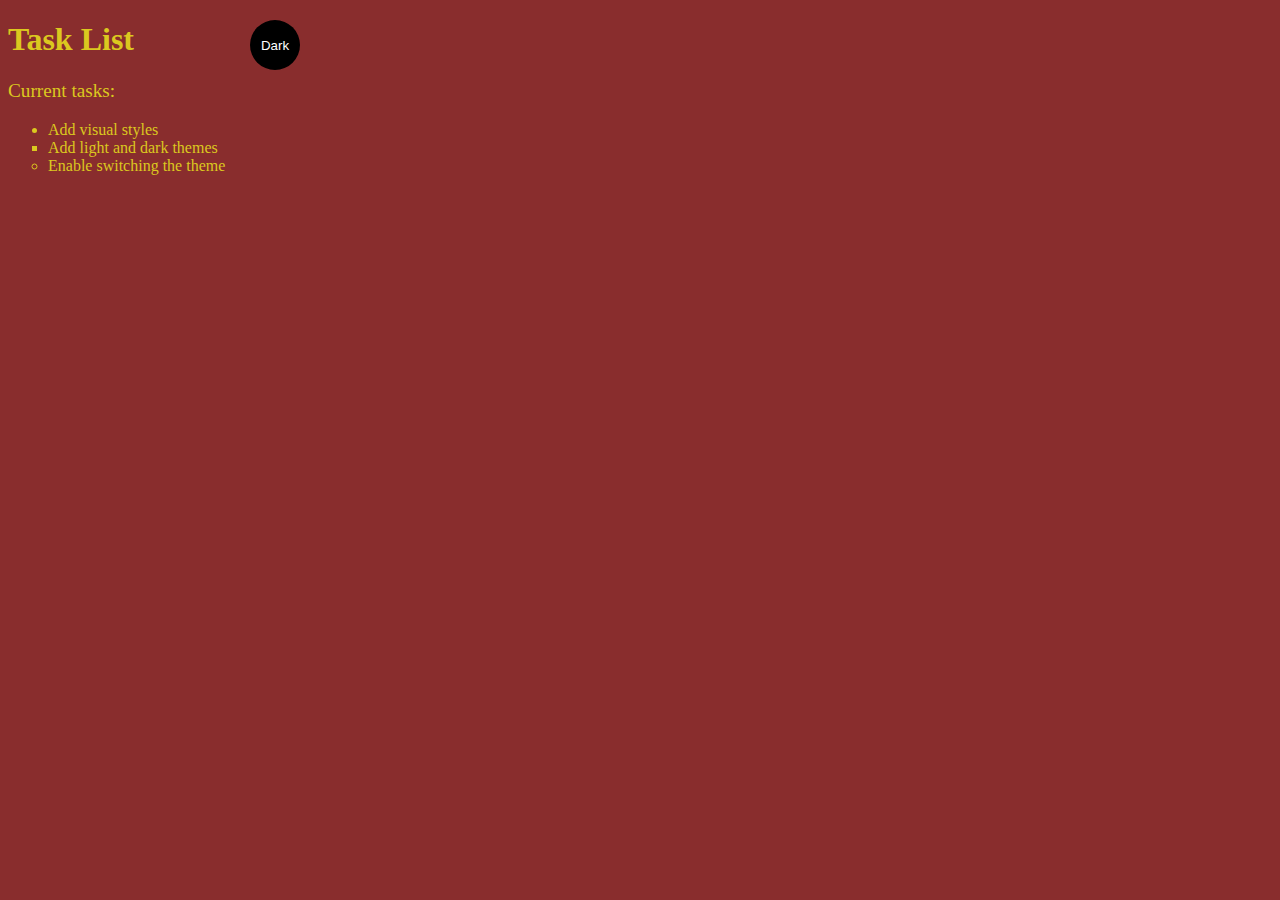
<file: LA1 Webdev using vscode/index.html>
<!DOCTYPE html>
<html lang="en">
<head>
    <meta charset="UTF-8">
    <meta name="viewport" content="width=device-width, initial-scale=1.0">
    <title>LA1 - Web Dev Using VS Code</title>
    <link rel="stylesheet" href="main.css">
</head>


<body class = "light-theme">
    <h1>Task List</h1>
        <p id="msg">Current tasks:</p>
            <ul>
                <li class="list1">Add visual styles</li>
                <li class="list2">Add light and dark themes</li>
                <li>Enable switching the theme</li>
            </ul>

            <div>
                <button class="btn">Dark</button>
            </div>

            <script src="app.js"></script>
            <noscript>You need to enable JavaScript to view the fullsite.</noscript>

</body>
</html>
</file>
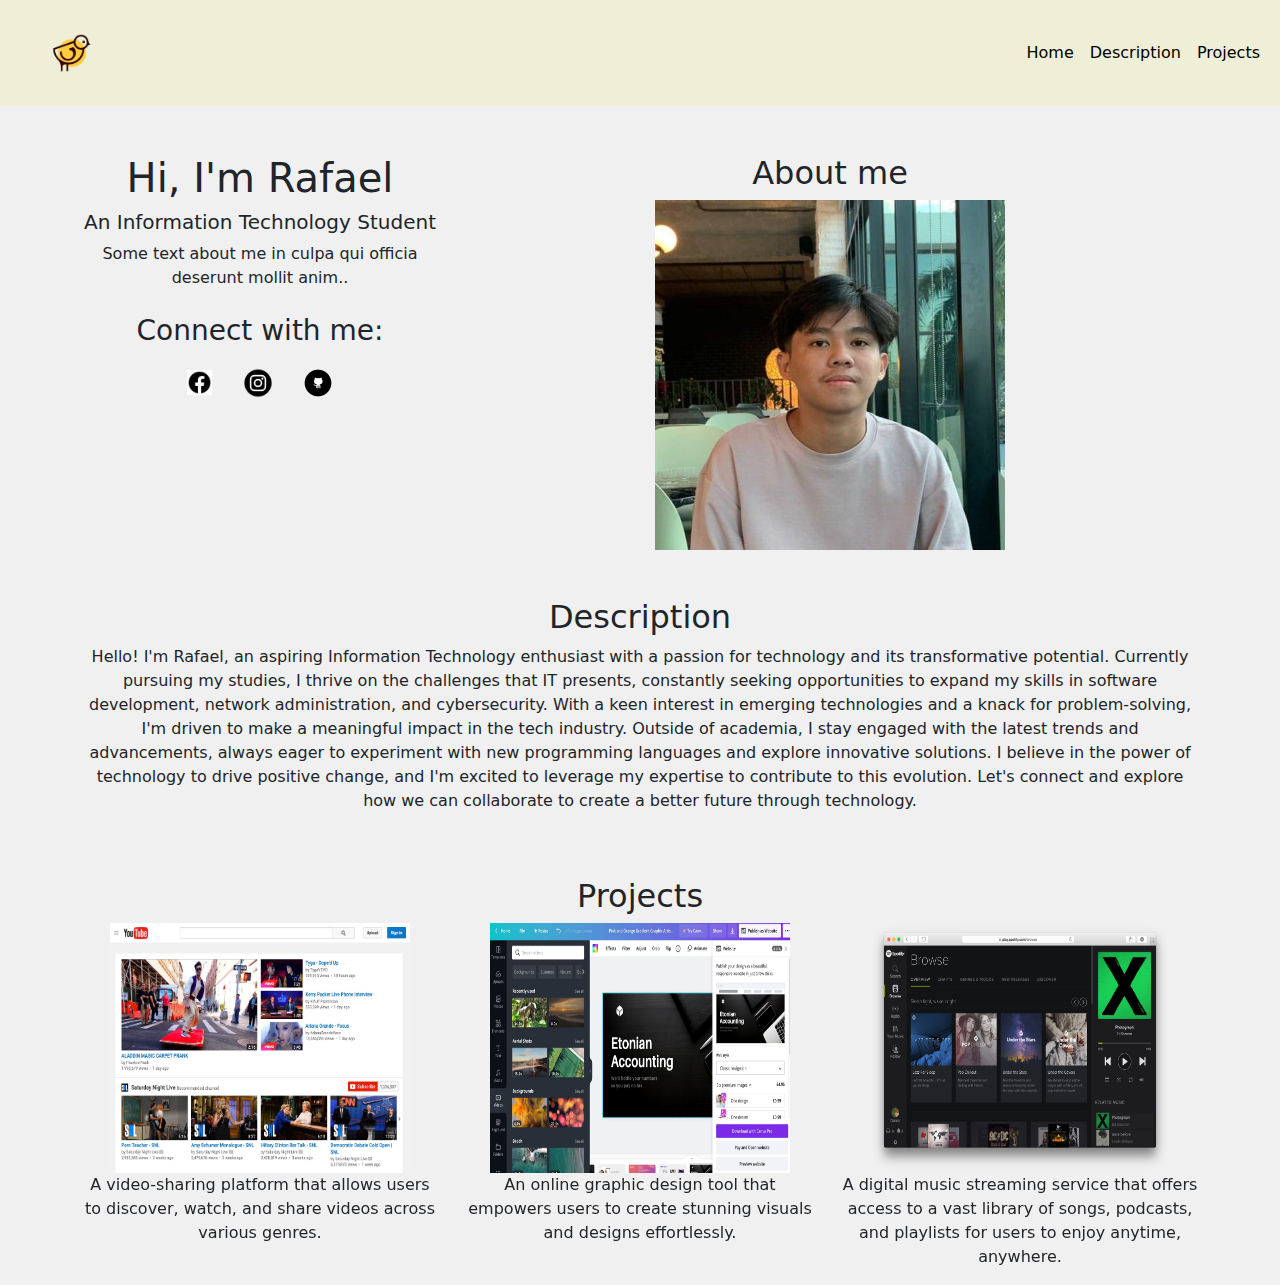
<file: Personal Info/index.html>
<!DOCTYPE html>
<html lang="en">
<head>
  <title>Portfolio - Rafael</title>
  <meta charset="utf-8">
  <meta name="viewport" content="width=device-width, initial-scale=1">
  <link href="https://cdn.jsdelivr.net/npm/bootstrap@5.3.2/dist/css/bootstrap.min.css" rel="stylesheet">
  <style>
    body {
      background-color: #f0f0f0;
    }
    .navbar {
      background-color: #eeefd6;
    }
    .nav-link {
      color: #000;
    }
    .nav-link:hover {
      color: #ee0040;
    }

    .container {
      text-align: center;
      margin-top: 50px;
    }
    .project-img {
      width: 300px;
      height: 250px;
      transition: transform 0.5s cubic-bezier(0.5, 0, 0, 1);
      cursor: pointer;
    }
    .project-img:hover {
      transform: scale(1.05);
    }
    .project-img.back {
      transform: rotateY(180deg);
      position: absolute;
      top: 0;
      left: 0;
      backface-visibility: hidden;
      z-index: 1;
    }
    .project-img-container {
      perspective: 1000px;
      position: relative;
    }

    @keyframes flip-front {
      0% {
        transform: rotateY(180deg);
      }
      50% {
        transform: rotateY(90deg);
      }
      100% {
        transform: rotateY(0deg);
      }
    }

    @keyframes flip-back {
      0% {
        transform: rotateY(0deg);
      }
      50% {
        transform: rotateY(-90deg);
      }
      100% {
        transform: rotateY(-180deg);
      }
    }

    /* Social Media Icons */
    .social-icons {
      margin-top: 20px;
    }
    .social-icons a {
      margin: 0 10px;
      transition: transform 0.3s ease-in-out;
    }
    .social-icons a:hover {
      transform: scale(1.2);
    }
  </style>
</head>
<body>

<!-- Navigation -->
<nav class="navbar navbar-expand-sm navbar-light">
  <div class="container-fluid">
    <img src="logo - Copy.png" alt="Logo" width="120" height="90">
    <div class="navbar justify-content-end" id="navbarNav">
      <ul class="navbar-nav">
        <li class="nav-item">
          <a class="nav-link active" href="#home">Home</a>
        </li>
        <li class="nav-item">
          <a class="nav-link" href="#description">Description</a>
        </li>
        <li class="nav-item">
          <a class="nav-link" href="#projects">Projects</a>
        </li>
      </ul>
    </div>
  </div>
</nav>

<!-- About Section -->
<div id="home" class="container mt-5">
  <div class="row">
    <div class="col-sm-4">
      <h1>Hi, I'm Rafael</h1>
      <h5>An Information Technology Student</h5>
      <p>Some text about me in culpa qui officia deserunt mollit anim..</p>
      <h3 class="mt-4">Connect with me:</h3>
      <div class="social-icons">
        <a href="https://www.facebook.com"><img src="Facebook.jpg" alt="Facebook" width="25" height="25"></a>
        <a href="https://www.instagram.com"><img src="ig.png" alt="Instagram" width="40" height="30"></a>
        <a href="https://github.com"><img src="git.png" alt="Github" width="30" height="30"></a>
      </div>
    </div>

    <div class="col-sm-8">
      <h2>About me</h2>
      <img src="my_pic.jpg" alt="My Image" width="350" height="350">
    </div>
  </div>
</div>

<!-- Description Section -->
<div id="description" class="container mt-5">
  <div class="row">
    <div class="col-sm-12">
      <h2>Description</h2>
      <p>Hello! I'm Rafael, an aspiring Information Technology enthusiast with a passion for technology and its transformative potential. Currently pursuing my studies, I thrive on the challenges that IT presents, constantly seeking opportunities to expand my skills in software development, network administration, and cybersecurity. With a keen interest in emerging technologies and a knack for problem-solving, I'm driven to make a meaningful impact in the tech industry.

        Outside of academia, I stay engaged with the latest trends and advancements, always eager to experiment with new programming languages and explore innovative solutions. I believe in the power of technology to drive positive change, and I'm excited to leverage my expertise to contribute to this evolution. Let's connect and explore how we can collaborate to create a better future through technology.</p>
    </div>
  </div>
</div>

<div id="projects" class="container mt-5">
  <div class="row">
    <div class="col-sm-12">
      <h2>Projects</h2>

      <div class="row">
        <div class="col-sm-4 project-img-container">
          <img src="youtube.jpg" alt="Project 1" class="project-img" onclick="changeImage(this)" data-index="1">
          <img src="canvas.jpg" alt="Project 1 Back" class="project-img back" data-index="1">
          <p>A video-sharing platform that allows users to discover, watch, and share videos across various genres.</p>
        </div>
        <div class="col-sm-4 project-img-container">
          <img src="canvas.jpg" alt="Project 2" class="project-img" onclick="changeImage(this)" data-index="2">
          <img src="spotify.png" alt="Project 2 Back" class="project-img back" data-index="2">
          <p>An online graphic design tool that empowers users to create stunning visuals and designs effortlessly.</p>
        </div>
        <div class="col-sm-4 project-img-container">
          <img src="spotify.png" alt="Project 3" class="project-img" onclick="changeImage(this)" data-index="3">
          <img src="youtube.jpg" alt="Project 3 Back" class="project-img back" data-index="3">
          <p>A digital music streaming service that offers access to a vast library of songs, podcasts, and playlists for users to enjoy anytime, anywhere.</p>
        </div>
      </div>
    </div>
  </div>
</div>

<script>
</file>
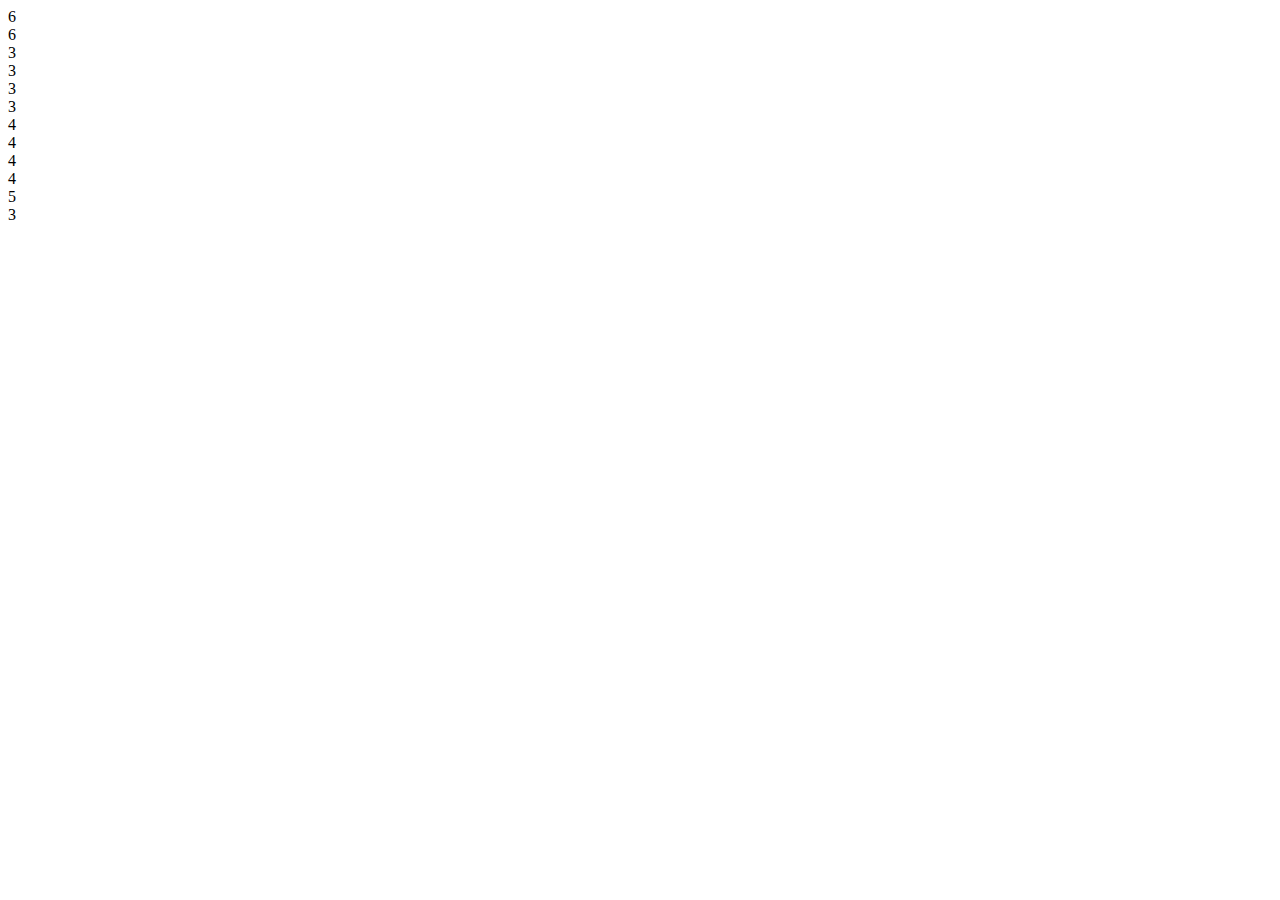
<file: bootstrap/index1.html>
<!DOCTYPE html>
<html lang="en">
    <head>
        <meta charset="UTF-8">
        <meta name=""viewport" content="width=-device-width, initial-scale1.0">
        <title> Littel Red Riding Hood </title>
        <link href="https://cdn.jsdelivr.net/npm/bootstrap@5.3.2/dist/css/bootstrap.min.css" rel="stylesheet" integrity="sha384-T3c6CoIi6uLrA9TneNEoa7RxnatzjcDSCmG1MXxSR1GAsXEV/Dwwykc2MPK8M2HN" crossorigin="anonymous">
    </head>

    <body>
        <div class="container-fluid">
            <div class="row">
              <div class="col-sm-6 bg-success text-white p-3">6</div>
              <div class="col-sm-6 bg-dark text-white p-3">6</div>
            </div> 
            
            <div class="row">
                <div class="col-sm-3 bg-warning text-white p-3">3</div>
                <div class="col-sm-3 bg-info text-white p-3">3</div>
                <div class="col-sm-3 bg-danger text-white p-3">3</div>
                <div class="col-sm-3 bg-primary text-white p-3">3</div>
              </div>  

              <div class="row">
                <div class="col-sm-4 bg-dark text-white p-3">4</div>
                <div class="col-sm-4 bg-success text-white p-3">4</div>
                <div class="col-sm-4 bg-secondary text-white p-3">4</div>
                
              </div>
              
              <div class="row">
                <div class="col-sm-4 bg-primary text-white p-3">4</div>
                <div class="col-sm-5 p-3 bg-warning text-white">5</div>
                <div class="col-sm-3 bg-info text-white p-3">3</div>
                
              </div>
          </div>
        <script src="https://cdn.jsdelivr.net/npm/bootstrap@5.3.2/dist/js/bootstrap.bundle.min.js" integrity="sha384-C6RzsynM9kWDrMNeT87bh95OGNyZPhcTNXj1NW7RuBCsyN/o0jlpcV8Qyq46cDfL" crossorigin="anonymous"></script>
    </body>
</html>
</file>
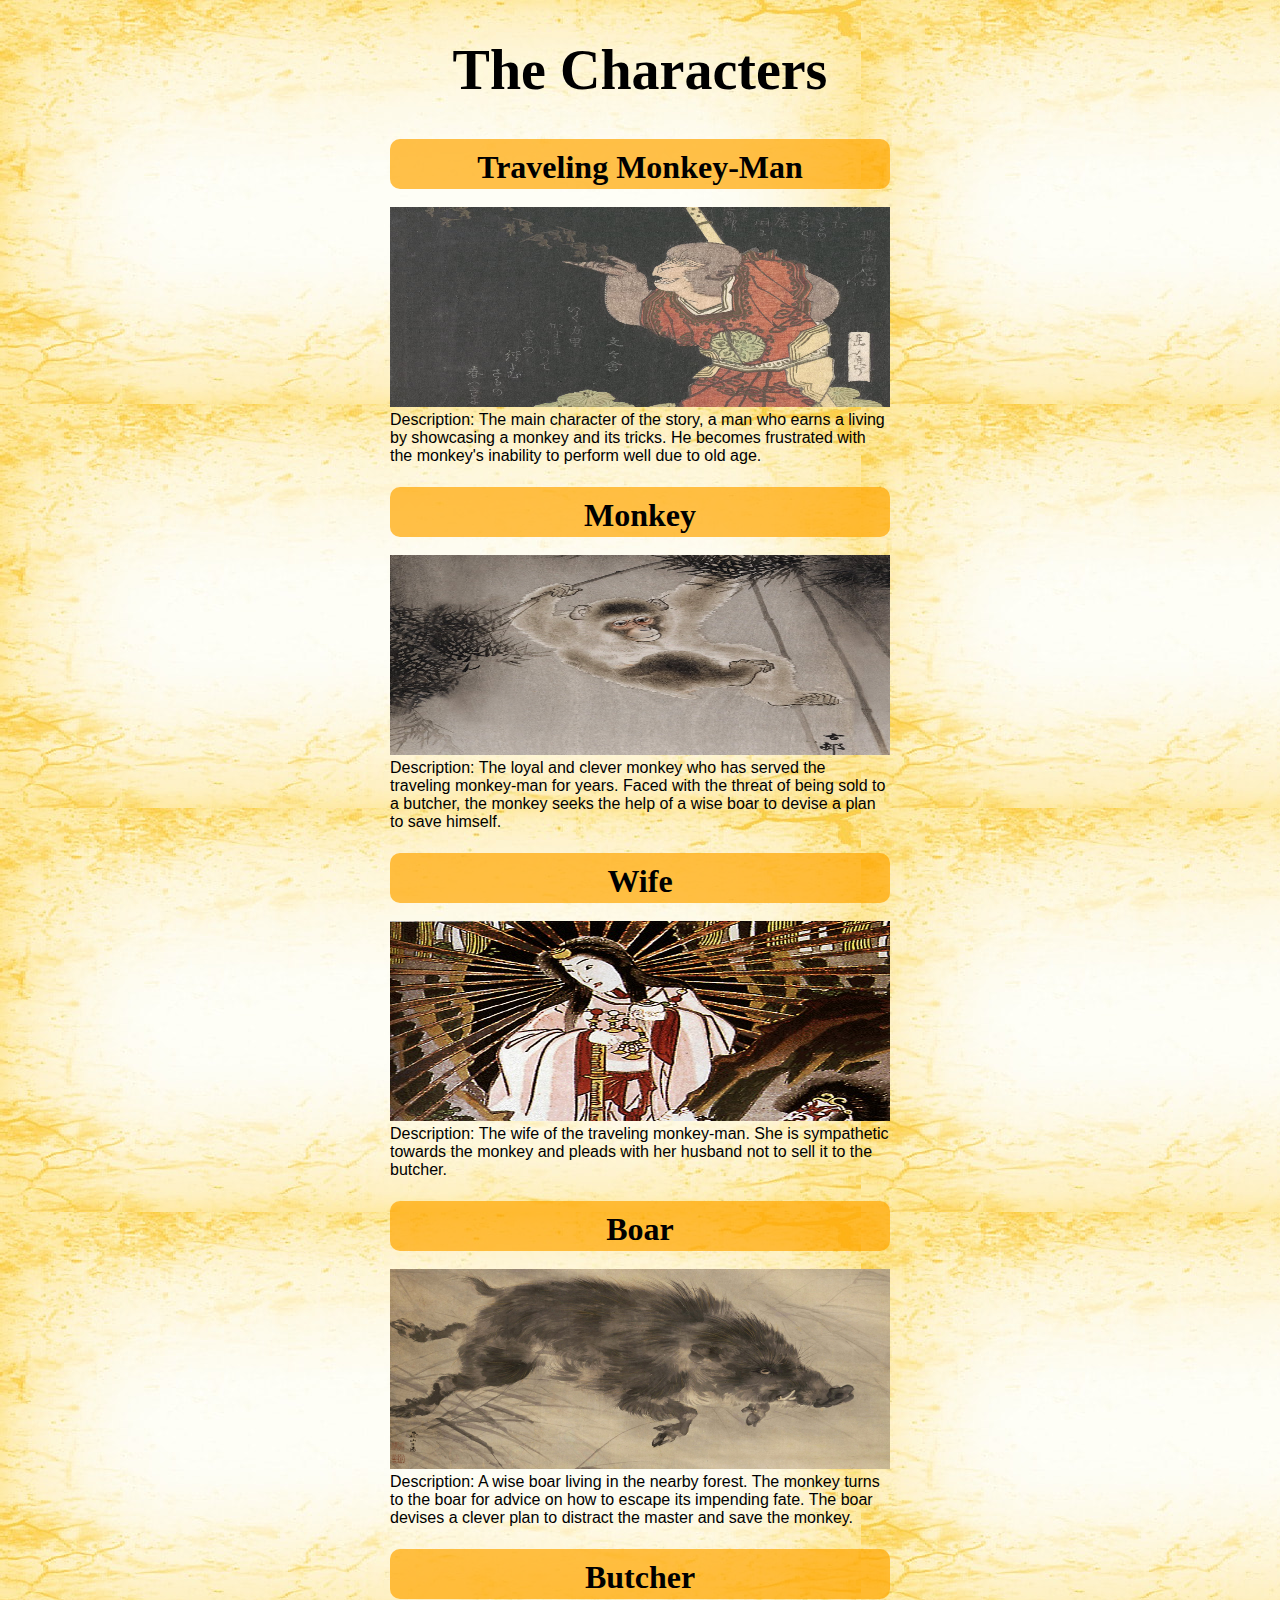
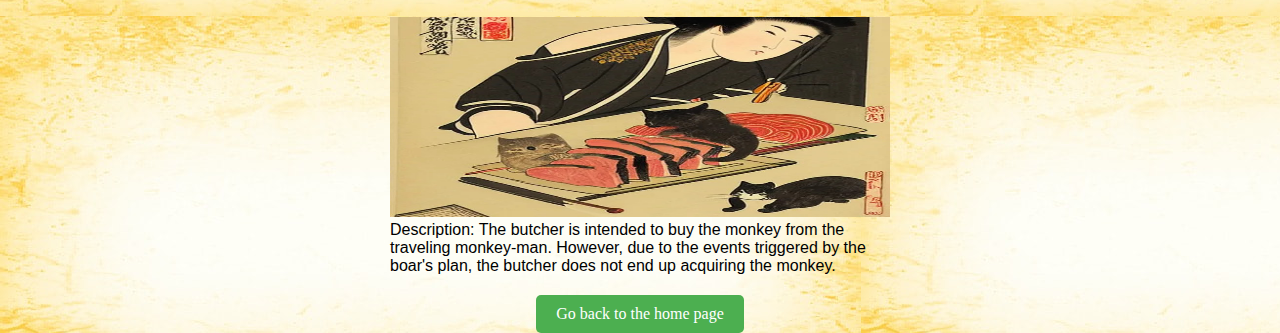
<file: Group2 Activity/Character Page.html>
<!DOCTYPE html>
<html lang="en">
<head>
    <meta charset="UTF-8">
    <meta name="viewport" content="width=device-width, initial-scale=1.0">
    <title>Document</title>
    <link rel= "stylesheet" href = "main.css" />
</head>


<body id = bg>
    <div class="container">

           <h1 id="title"> The Characters</h1>

        <div class="TextBox">
           
           

          <h1> Traveling Monkey-Man </h1>
          <form>    
            <img src = "sun-wukong-the-monkey-king.jpg" alt="Traveling Monkey Man" id="textbox">
            <p1 id="description1">Description: The main character of the story, a man who earns a living by showcasing a monkey and its tricks. He becomes frustrated with the monkey's inability to perform well due to old age. </p1>
     
            <div class="TextBox">
                <h1> Monkey </h1>
                <form>    
                <img src = "monkey.jpg" alt="Monkey" id="textbox">
                <p1 id="description1"> Description: The loyal and clever monkey who has served the traveling monkey-man for years. Faced with the threat of being sold to a butcher, the monkey seeks the help of a wise boar to devise a plan to save himself. </p1>
          
            <div class="TextBox">
                 <h1> Wife </h1>
                 <form>    
                 <img src = "wife.jpg" alt="Wife" id="textbox">
                 <p1 id="description1">Description: The wife of the traveling monkey-man. She is sympathetic towards the monkey and pleads with her husband not to sell it to the butcher. </p1>

            <div class="TextBox">
                <h1> Boar </h1>
                <form>    
                <img src = "boar2.jpg" alt="Boar" id="textbox">
                 <p1 id="description1">Description: A wise boar living in the nearby forest. The monkey turns to the boar for advice on how to escape its impending fate. The boar devises a clever plan to distract the master and save the monkey. </p1>

              <div class="TextBox">
                <h1> Butcher </h1>
                <form>    
                <img src = "butcher.jpg" alt="Master's Child" id="textbox">
                <p1 id="description1">Description: The butcher is intended to buy the monkey from the traveling monkey-man. However, due to the events triggered by the boar's plan, the butcher does not end up acquiring the monkey.
                </p1>

          </form>
        <div class="button-container">
            <a href="introduction.html" class="button">Go back to the home page</a>
        </div>
      
 </table>
</div>
</body>
</html>
</file>
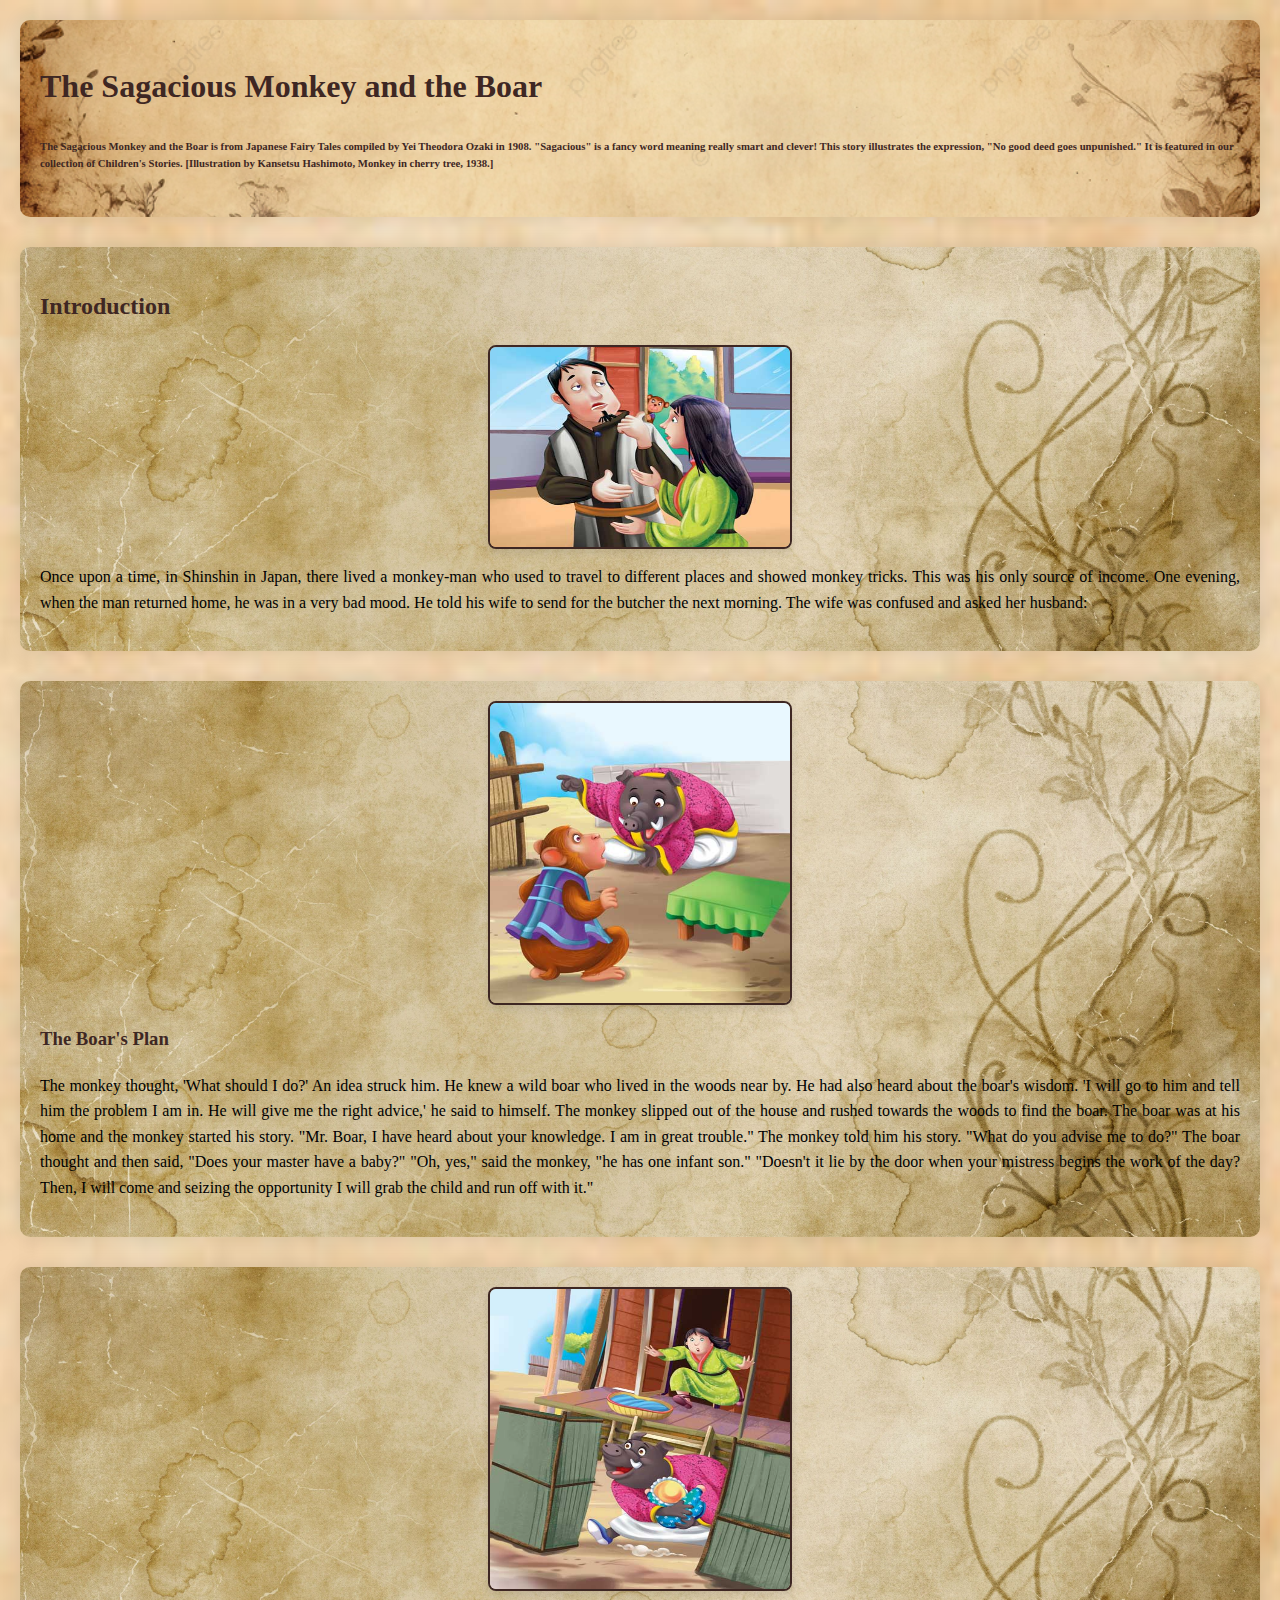
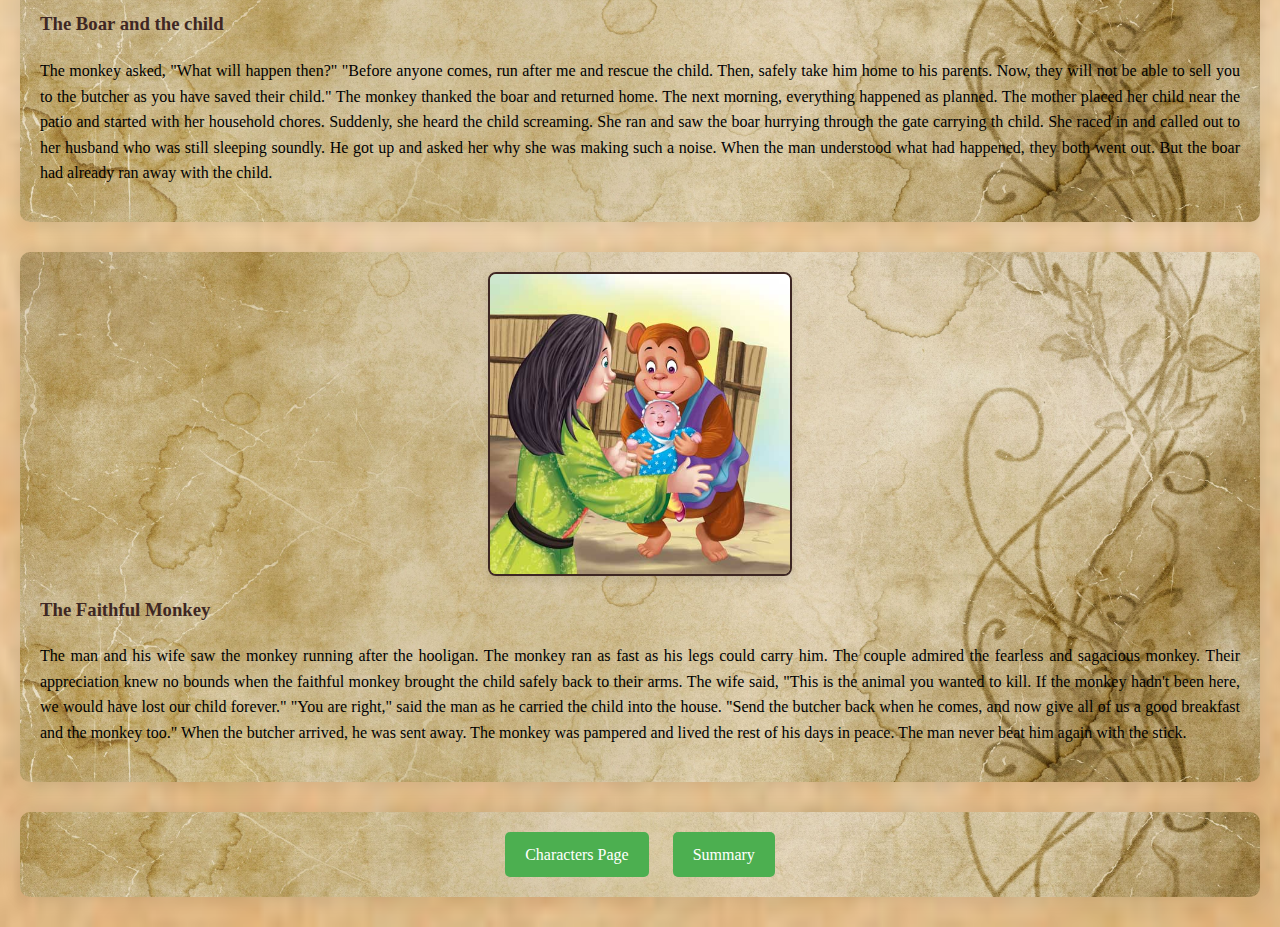
<file: Group2 Activity/introduction.html>
<!DOCTYPE html>
<html lang="en">
<head>
    <meta charset="UTF-8">
    <meta name="viewport" content="width=device-width, initial-scale=1.0">
    <title>The Sagacious Monkey and the Boar</title>
    <style>
        body {
            font-family: 'Times New Roman', serif;
            line-height: 1.6;
            margin: 20px;
            padding: 0;
            background-image: url('backg1.png'); /* Replace 'background.jpg' with your image file */
            background-size: cover;
            background-position: center;
            background-repeat: no-repeat;

        }

        .first-div {
            margin-bottom: 30px;
            padding: 20px;
            border-radius: 10px;
            background-image: url('bg2.png'); 
            background-size: cover;
            background-position: center;
            background-repeat: no-repeat;
            box-shadow: 0 0 20px rgba(0, 0, 0, 0.1);
        }

        div {
            margin-bottom: 30px;
            background-image: url('bg3.png'); 
            background-size: cover;
            background-position: center;
            padding: 20px;
            border-radius: 10px;
            box-shadow: 0 0 20px rgba(0, 0, 0, 0.1);
        }

        h1, h2, h3, h6 {
            color: #3e2723; 
        }

        img {
            display: block;
            margin: auto;
            border: 2px solid #3e2723; 
            border-radius: 8px;
            box-shadow: 0 4px 8px rgba(0, 0, 0, 0.1);
        }

        p {
            text-align: justify;
            margin-top: 15px;
            color: #000000; 
        }

        .button-container {
            text-align: center;
            margin-top: 20px;
        }

        .button {
            display: inline-block;
            padding: 10px 20px;
            font-size: 16px;
            border: none;
            border-radius: 5px;
            cursor: pointer;
            margin: 0 10px;
            background-color: #4CAF50;
            color: white;
            text-decoration: none;
        }

        .button:hover {
            background-color: #45a049;
        }

        
    </style>
</head>
<body>
    <div class="first-div">
        <h1>The Sagacious Monkey and the Boar</h1>
        <h6>The Sagacious Monkey and the Boar is from Japanese Fairy Tales compiled by Yei Theodora Ozaki in 1908. "Sagacious" is a fancy word meaning really smart and clever! This story illustrates the expression, "No good deed goes unpunished." It is featured in our collection of Children's Stories. [Illustration by Kansetsu Hashimoto, Monkey in cherry tree, 1938.]</h6>
    </div>

    <div>
        <h2>Introduction</h2>
        
            <img src="pic1.png" alt="Description of the image" width="300" height="200">
        
        <p>Once upon a time, in Shinshin in Japan, there lived a monkey-man who used to travel to different places and showed monkey tricks. This was his only source of income. One evening, when the man returned home, he was in a very bad mood. He told his wife to send for the butcher the next morning. The wife was confused and asked her husband:</p>
    </div>
    <div>
        
            <img src="pic2.png" alt="Description of the image" width="300" height="300">
        
        <h3>The Boar's Plan</h3>
        <p>The monkey thought, 'What should I do?' An idea struck him. He knew a wild boar who lived in the woods near by. He had also heard about the boar's wisdom. 'I will go to him and tell him the problem I am in. He will give me the right advice,' he said to himself. The monkey slipped out of the house and rushed towards the woods to find the boar. The boar was at his home and the monkey started his story. "Mr. Boar, I have heard about your knowledge. I am in great trouble." The monkey told him his story. "What do you advise me to do?" The boar thought and then said, "Does your master have a baby?" "Oh, yes," said the monkey, "he has one infant son." "Doesn't it lie by the door when your mistress begins the work of the day? Then, I will come and seizing the opportunity I will grab the child and run off with it."</p>
    </div>

    <div>
        
            <img src="pic3.png" alt="Description of the image" width="300" height="300">
        
        <h3>The Boar and the child</h3>
        <p>The monkey asked, "What will happen then?" "Before anyone comes, run after me and rescue the child. Then, safely take him home to his parents. Now, they will not be able to sell you to the butcher as you have saved their child." The monkey thanked the boar and returned home. The next morning, everything happened as planned. The mother placed her child near the patio and started with her household chores. Suddenly, she heard the child screaming. She ran and saw the boar hurrying through the gate carrying th child. She raced in and called out to her husband who was still sleeping soundly. He got up and asked her why she was making such a noise. When the man understood what had happened, they both went out. But the boar had already ran away with the child.</p>
    </div>

    <div>
      
            <img src="pic4.png" alt="Description of the image" width="300" height="300">
        
        <h3>The Faithful Monkey</h3>
        <p>The man and his wife saw the monkey running after the hooligan. The monkey ran as fast as his legs could carry him. The couple admired the fearless and sagacious monkey. Their appreciation knew no bounds when the faithful monkey brought the child safely back to their arms. The wife said, "This is the animal you wanted to kill. If the monkey hadn't been here, we would have lost our child forever." "You are right," said the man as he carried the child into the house. "Send the butcher back when he comes, and now give all of us a good breakfast and the monkey too." When the butcher arrived, he was sent away. The monkey was pampered and lived the rest of his days in peace. The man never beat him again with the stick.</p>
    </div>

    <div class="button-container">
        <!-- Link to Characters Page -->
        <a href="Character Page.html" class="button">Characters Page</a>
        
        <!-- Link to Summary Page -->
        <a href="Summary.html" class="button">Summary</a>
    </div>

</body>
</html>
</file>
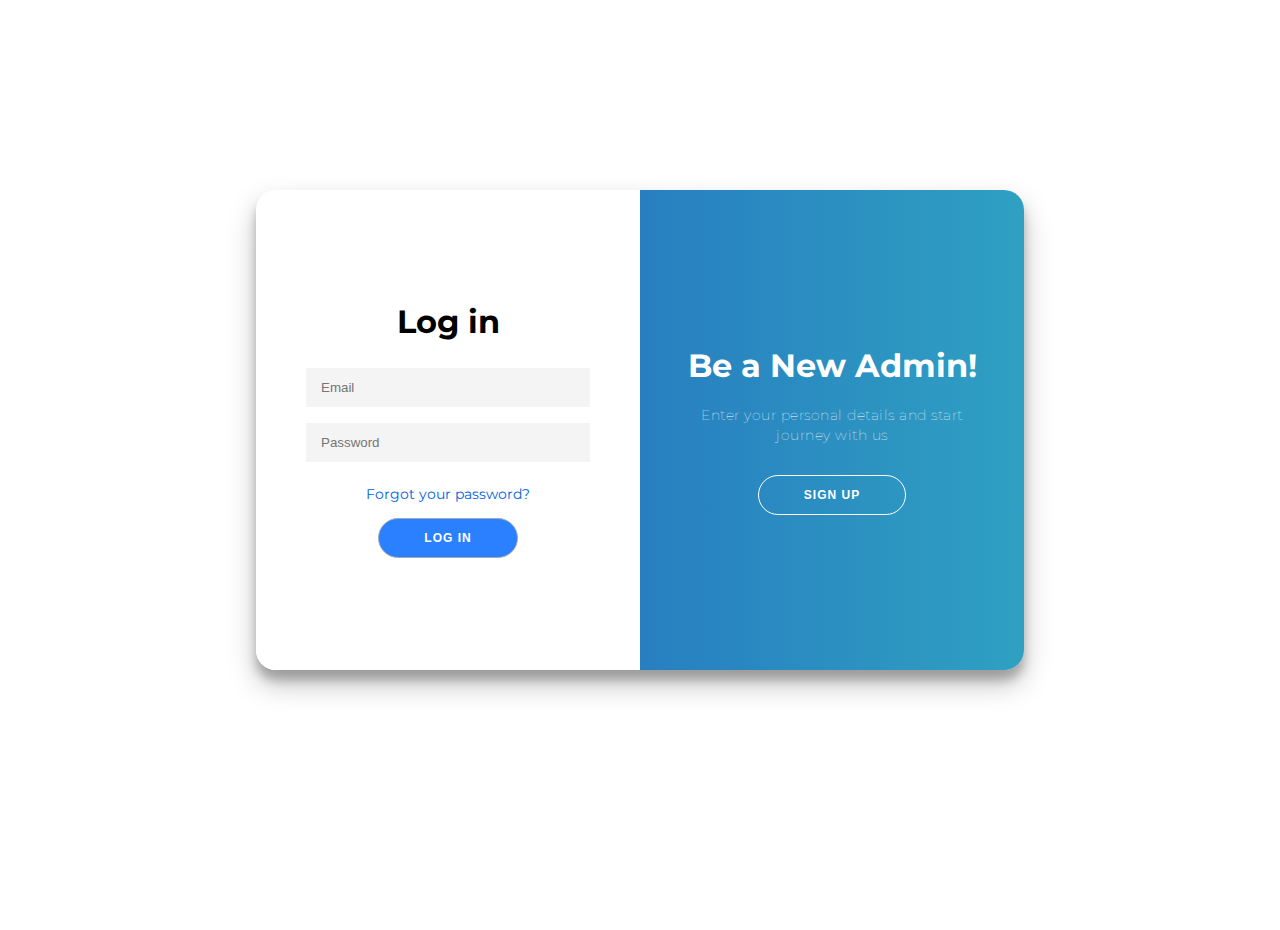
<file: LAS3/login.html>
<!DOCTYPE html>
<html lang="en">
<head>
    <meta charset="UTF-8">
    <meta name="viewport" content="width=device-width, initial-scale=1.0">
    <title>Login</title>
    <link rel="stylesheet" href="loginstyles.css">
<body>

<div class="container" id="container">
	<div class="form-container sign-up-container">
		<form action="#">
			<h1>Create Account</h1>
            <br>
			<input type="text" placeholder="Name" />
			<input type="email" placeholder="Email" />
			<input type="password" placeholder="Password" />
			<button>join</button>
		</form>
	</div>


	<div class="form-container login-in-container">
		<form action="#">
			<h1>Log in</h1>
			<br>
			<input type="email" placeholder="Email" />
			<input type="password" placeholder="Password" />
			<a href="#">Forgot your password?</a>
			<button>Log in</button>
		</form>
	</div>
	<div class="overlay-container">
		<div class="overlay">
			<div class="overlay-panel overlay-left">
				<h1>Create an Account Now!</h1>
				<p>To keep connected with us please create with your personal info</p>
				<button class="ghost" id="signIn">Sign In</button>
			</div>
			<div class="overlay-panel overlay-right">
				<h1>Be a New Admin!</h1>
				<p>Enter your personal details and start journey with us</p>
				<button class="ghost" id="signUp">Sign Up</button>
			</div>
		</div>
	</div>
    
</div>

<script>
const signUpButton = document.getElementById('signUp');
    const signInButton = document.getElementById('signIn');
    const container = document.getElementById('container');
    
    signUpButton.addEventListener('click', () => {
        container.classList.add("right-panel-active");
    });
    
    signInButton.addEventListener('click', () => {
        container.classList.remove("right-panel-active");
    });</script>
</body>
</html>
</file>
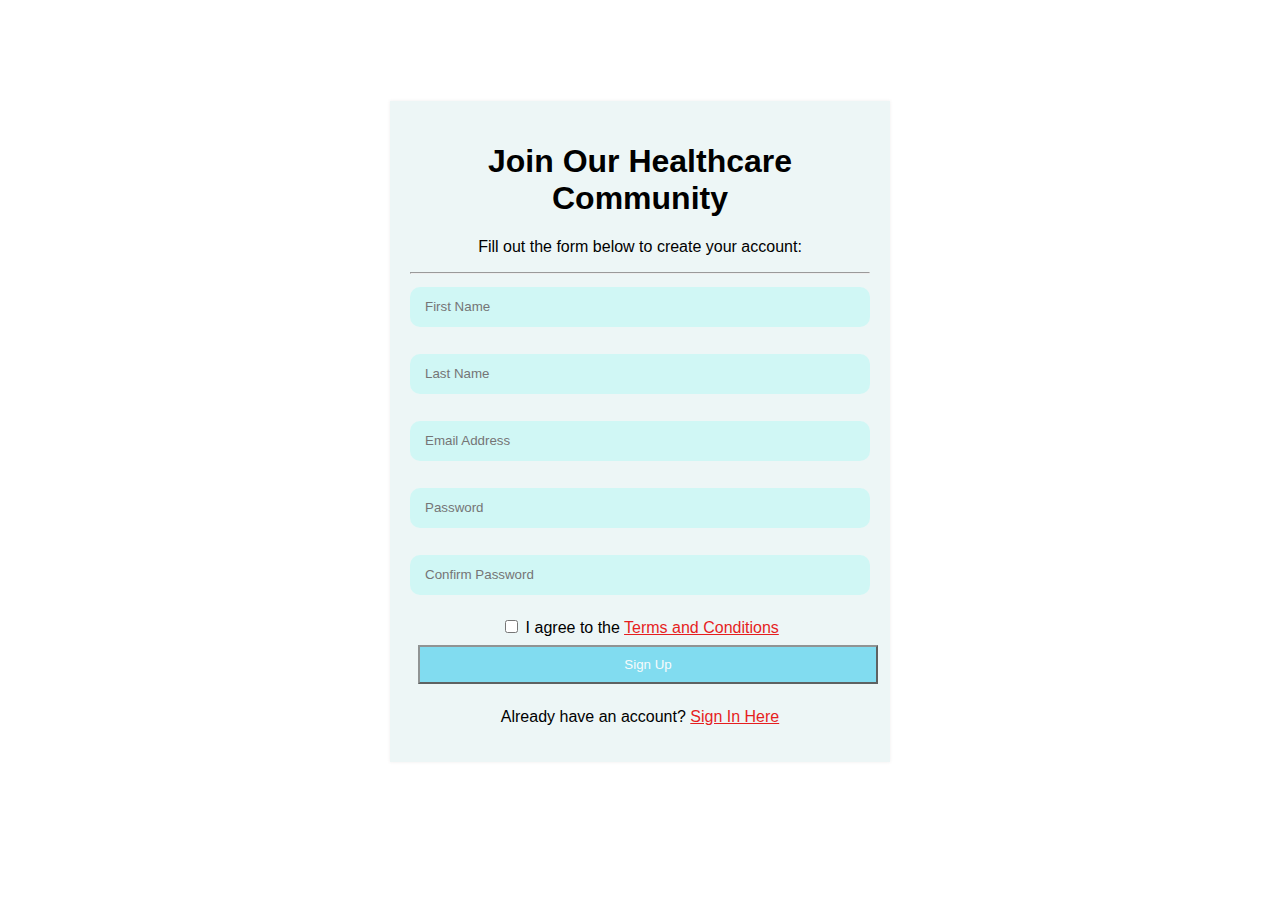
<file: LAS3/Signup.html>
<!DOCTYPE html>
<html lang="en">
<head>
    <meta charset="UTF-8">
    <meta name="viewport" content="width=device-width, initial-scale=1.0">
    <title>Healthcare Website - Sign Up</title>
    <link rel="stylesheet" href="style.css">
</head>
<body>
    <div class="container">
        <form>
            <h1>Join Our Healthcare Community</h1>
            <p>Fill out the form below to create your account:</p>
            <hr>

            <div>
                <input type="text" placeholder="First Name" required>
            </div>

            <div>
                <input type="text" placeholder="Last Name" required>
            </div>

            <div>
                <input type="email" placeholder="Email Address" required>
            </div>

            <div>
                <input type="password" placeholder="Password" required>
            </div>

            <div>
                <input type="password" placeholder="Confirm Password" required>
            </div>

            <div>
                <label>
                    <input type="checkbox" required>
                    I agree to the <a href="#">Terms and Conditions</a>
                </label>
            </div>

            <div>
                <button class="btnSignup" type="submit">Sign Up</button>
            </div>

            <div class="login">
                <p>Already have an account? <a href="#">Sign In Here</a></p>
            </div>
        </form>
    </div>
</body>
</html>
</file>
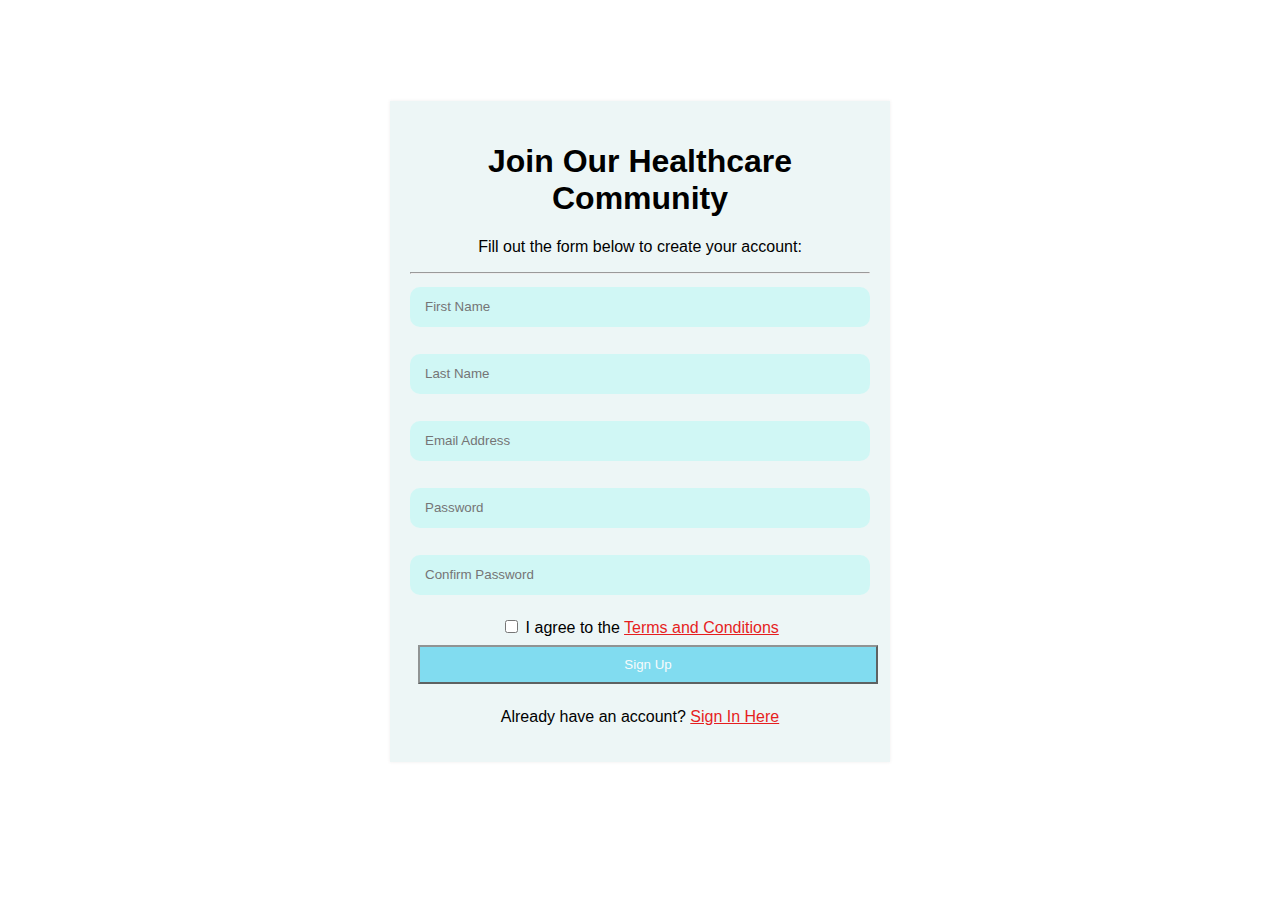
<file: signup/Signup.html>
<!DOCTYPE html>
<html lang="en">
<head>
    <meta charset="UTF-8">
    <meta name="viewport" content="width=device-width, initial-scale=1.0">
    <title>Healthcare Website - Sign Up</title>
    <link rel="stylesheet" href="style.css">
    <script src="app.js"></script>
    
</head>
<body>
    <div class="container">
        <form action="https://google.com" name="form" onsubmit="return validateForm()">

            <h1>Join Our Healthcare Community</h1>
            <p>Fill out the form below to create your account:</p>
            <hr>

            <div class="input-box">
                <input type="text" name="firstName" placeholder="First Name">
            </div>

            <div class="input-box">
                <input type="text" name="lastName" placeholder="Last Name">
            </div>

            <div class="input-box">
                <input type="email" name="email" placeholder="Email Address">
            </div>

            <div class="input-box">
                <input type="password" name="password" placeholder="Password">
            </div>

            <div class="input-box">
                <input type="password" name="retypePassword" placeholder="Confirm Password">
            </div>

            <div>
                <label>
                    <input type="checkbox">
                    I agree to the <a href="#">Terms and Conditions</a>
                </label>
            </div>

            <div>
                <button class="btnSignup" type="submit">Sign Up</button>
            </div>

            <div class="login">
                <p>Already have an account? <a href="#">Sign In Here</a></p>
            </div>
        </form>
    </div>
</body>
</html>
</file>
<file: LA1 Webdev using vscode/main.css>
:root {
    --green: #00FF00;
    --white: #FFFFFF;
    --black: #000000;
    --red: #892d2d;
    --yellow: #dbc81f;
    }

body {
    background: var(--bg);
    color: var(--fontColor);
    font-family: Lucida Handwriting;
    }

ul {
    font-family: Arial;
}

li {
    font-family: Lucida Console;
    list-style: circle;
}

.list1 {
    font-family: Lucida Console;
    list-style-type: disc;
}

.list2 {
    list-style: square;
}

#msg {
    font-family: Garamond;
    font-size: larger;
}

.light-theme {
    --bg: var(--red);
    --fontColor: var(--yellow);
    --btnBg: var(--black);
    --btnFontColor: var(--white);
}
    
.dark-theme {
    --bg: var(--black);
    --fontColor: var(--green);
    --btnBg: var(--red);
    --btnFontColor: var(--white);
}

.btn {
        position: absolute;
        top: 20px;
        left: 250px;
        height: 50px;
        width: 50px;
        border-radius: 50%;
        border: none;
        color: var(--btnFontColor);
        background-color: var(--btnBg);
}
</file>
<file: Group2 Activity/main.css>
.TextBox {
    width: 500px;
    height: 50px;
    background: #ffa600b4;
    margin-left: auto;
    margin-right: auto;
    border-radius: 10px;
  }
  .TextBox > h1 {
    font-family: 'Consolas';
    text-align: center;
    padding-top: 10px;
  }

  #textbox {
    width: 500px;
    height: 200px;
  }

#description1 {
    color: #000000;
    font-family: 'Verdana', sans-serif;
    font-size: medium;
}

#title{
    text-align: center;
    font-size: 3.5em;
    
}

#bg{
    background-image: url('bg1.jpg')
    
}

.button-container {
  text-align: center;
  margin-top: 20px;
}

.button {
  display: inline-block;
  padding: 10px 20px;
  font-size: 16px;
  border: none;
  border-radius: 5px;
  cursor: pointer;
  margin: 0 10px;
  background-color: #4CAF50;
  color: white;
  text-decoration: none;
}

.button:hover {
  background-color: #45a049;
}
</file>
<file: LAS3/loginstyles.css>
@import url('https://fonts.googleapis.com/css?family=Montserrat:400,800');

* {
	box-sizing: border-box;
}

body {
	background-image: url(https://th.bing.com/th/id/R.47a54046a8a0bf77b047d4189313297b?rik=nS6lOk06Bx9NEA&riu=http%3a%2f%2fgetwallpapers.com%2fwallpaper%2ffull%2f8%2f9%2f2%2f1520340-amazing-medical-wallpaper-backgrounds-1920x1200.jpg&ehk=YlJxKN9%2fiU8UGAXA1itG5a4Nd%2fOJedKuXi7BNNMeXMg%3d&risl=&pid=ImgRaw&r=0);
    background-size: cover;
    background-position: center;
	display: flex;
	justify-content: center;
	align-items: center;
	flex-direction: column;
	font-family: 'Montserrat', sans-serif;
	height: 100vh;
	margin: -20px 0 50px;
}

h1 {
	font-weight: bold;
	margin: 0;
}

h2 {
	text-align: center;
}

p {
	font-size: 14px;
	font-weight: 100;
	line-height: 20px;
	letter-spacing: 0.5px;
	margin: 20px 0 30px;
	color: #fff; /* White color */
}

span {
	font-size: 12px;
	color: #fff; /* White color */
}

a {
	color: #0061e1;
	font-size: 14px;
	text-decoration: none;
	margin: 15px 0;
}

button {
	border-radius: 20px;
	border: 1px solid #9fabb9;
	background-color: #2b80ff;
	color: #FFFFFF;
	font-size: 12px;
	font-weight: bold;
	padding: 12px 45px;
	letter-spacing: 1px;
	text-transform: uppercase;
	transition: transform 80ms ease-in;
}

button:active {
	transform: scale(0.95);
}

button:focus {
	outline: none;
  
}

button.ghost {
	background-color: transparent;
	border-color: #FFFFFF;
}

form {
	background-color: #ffffff;
	display: flex;
	align-items: center;
	justify-content: center;
	flex-direction: column;
	padding: 0 50px;
	height: 100%;
	text-align: center;
}

input {
	background-color: #f4f4f4;
	border: none;
	padding: 12px 15px;
	margin: 8px 0;
	width: 100%;
}

.container {
	background-color: #fff;
	border-radius: 10px;
  	box-shadow: 0 14px 28px rgba(0,0,0,0.25), 
			0 10px 10px rgba(0,0,0,0.22);
	position: relative;
	overflow: hidden;
	width: 768px;
	max-width: 100%;
	min-height: 480px;
    border-radius: 20px; 
}

.form-container {
	position: absolute;
	top: 0;
	height: 100%;
	transition: all 0.6s ease-in-out;
}

.login-in-container {
	left: 0;
	width: 50%;
	z-index: 2;
    
}

.container.right-panel-active .login-in-container {
	transform: translateX(100%);
    
}

.sign-up-container {
	left: 0;
	width: 50%;
	opacity: 0;
	z-index: 1;
}



.container.right-panel-active .sign-up-container {
	transform: translateX(100%);
	opacity: 1;
	z-index: 5;
	animation: show 0.6s;
}

@keyframes show {
	0%, 49.99% {
		opacity: 0;
		z-index: 1;
	}
	
	50%, 100% {
		opacity: 1;
		z-index: 5;
	}
}

.overlay-container {
	position: absolute;
	top: 0;
	left: 50%;
	width: 50%;
	height: 100%;
	overflow: hidden;
	transition: transform 0.6s ease-in-out;
	z-index: 100;
}

.container.right-panel-active .overlay-container{
	transform: translateX(-100%);
}

.overlay {
	background: #1f4596; 
	background: -webkit-linear-gradient(to right, #457dd6, #3361cd);
	background: linear-gradient(to right, #205dbe, #2fa0c2);
	background-repeat: no-repeat;
	background-size: cover;
	background-position: 0 0;
	color: #FFFFFF;
	position: relative;
	left: -100%;
	height: 100%;
	width: 200%;
  	transform: translateX(0);
	transition: transform 0.6s ease-in-out;
}

.container.right-panel-active .overlay {
  	transform: translateX(50%);
}

.overlay-panel {
	position: absolute;
	display: flex;
	align-items: center;
	justify-content: center;
	flex-direction: column;
	padding: 0 40px;
	text-align: center;
	top: 0;
	height: 100%;
	width: 50%;
	transform: translateX(0);
	transition: transform 0.6s ease-in-out;
}

.overlay-left {
	transform: translateX(-20%);
}

.container.right-panel-active .overlay-left {
	transform: translateX(0);
}

.overlay-right {
	right: 0;
	transform: translateX(0);
}

.container.right-panel-active .overlay-right {
	transform: translateX(20%);
}

input[type="text"]:focus,
input[type="email"]:focus,
input[type="password"]:focus
{
    background-color: rgb(201, 201, 201);
    outline: none;
    
}
</file>
<file: LAS3/style.css>
body
{
    font-family: 'Trebuchet MS', 'Lucida Sans Unicode', 'Lucida Grande', 'Lucida Sans', Arial, sans-serif;
    background-image: url(https://dm0qx8t0i9gc9.cloudfront.net/watermarks/image/rDtN98Qoishumwih/medical-healthcare-background_GJumGl9O_SB_PM.jpg);
    background-size: cover;
    background-position: center;
    
}

*
{
    box-sizing: border-box;
}

.container
{
    padding: 16px;
    background-color: rgb(237, 246, 246);
    width: 500px;
    box-shadow: 0 0  3px 0 rgba(205, 196, 196, 0.3);
    text-align: center;
    margin: 8% auto;
    padding: 20px;

}

input[type="text"],
input[type="email"],
input[type="password"]
{
    width: 100%;
    height: 40px;
    padding: 15px;
    margin: 5px 0 22px 0;
    display: inline-block;
    border: none;
    background: rgb(208, 247, 245);
    font-family: 'Trebuchet MS', 'Lucida Sans Unicode', 'Lucida Grande', 'Lucida Sans', Arial, sans-serif;
    border-radius: 10px;   
}

input[type="text"]:focus,
input[type="email"]:focus,
input[type="password"]:focus
{
    background-color: rgb(185, 244, 232);
    outline: none;
    
}

.btnSignup
{
    font-family: 'Trebuchet MS', 'Lucida Sans Unicode', 'Lucida Grande', 'Lucida Sans', Arial, sans-serif;
    background-color: rgb(58, 204, 237);
    color: white;
    padding: 10px;
    margin: 8px;
    cursor: pointer;
    width: 100%;
    opacity: 0.60;
}

.btnSignup:hover
{
    opacity: 1;
}

a
{
    color: rgb(230, 30, 30);
}

.login
{
    text-align: center;
}
</file>
<file: signup/style.css>
body
{
    font-family: 'Trebuchet MS', 'Lucida Sans Unicode', 'Lucida Grande', 'Lucida Sans', Arial, sans-serif;
    background-image: url(https://dm0qx8t0i9gc9.cloudfront.net/watermarks/image/rDtN98Qoishumwih/medical-healthcare-background_GJumGl9O_SB_PM.jpg);
    background-size: cover;
    background-position: center;
    
}

*
{
    box-sizing: border-box;
}

.container
{
    padding: 16px;
    background-color: rgb(237, 246, 246);
    width: 500px;
    box-shadow: 0 0  3px 0 rgba(205, 196, 196, 0.3);
    text-align: center;
    margin: 8% auto;
    padding: 20px;

}

input[type="text"],
input[type="email"],
input[type="password"]
{
    width: 100%;
    height: 40px;
    padding: 15px;
    margin: 5px 0 22px 0;
    display: inline-block;
    border: none;
    background: rgb(208, 247, 245);
    font-family: 'Trebuchet MS', 'Lucida Sans Unicode', 'Lucida Grande', 'Lucida Sans', Arial, sans-serif;
    border-radius: 10px;   
}

input[type="text"]:focus,
input[type="email"]:focus,
input[type="password"]:focus
{
    background-color: rgb(185, 244, 232);
    outline: none;
    
}

.btnSignup
{
    font-family: 'Trebuchet MS', 'Lucida Sans Unicode', 'Lucida Grande', 'Lucida Sans', Arial, sans-serif;
    background-color: rgb(58, 204, 237);
    color: white;
    padding: 10px;
    margin: 8px;
    cursor: pointer;
    width: 100%;
    opacity: 0.60;
}

.btnSignup:hover
{
    opacity: 1;
}

a
{
    color: rgb(230, 30, 30);
}

.login
{
    text-align: center;
}
</file>
